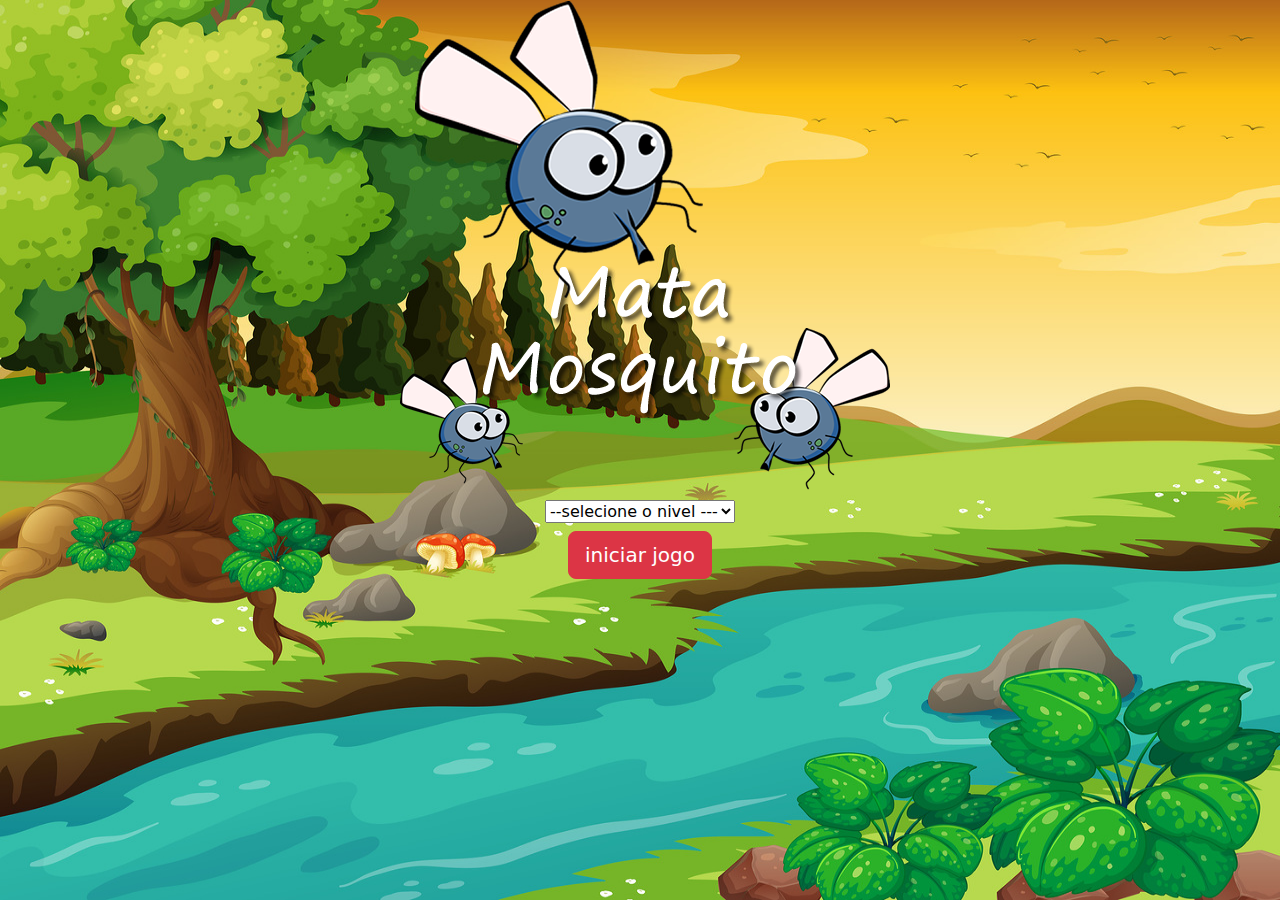
<file: index.html>
<html lang="en">
<head>
    <meta charset="UTF-8">
    <meta name="viewport" content="width=device-width, initial-scale=1.0">
    <title>Document</title>
    <link href="https://cdn.jsdelivr.net/npm/bootstrap@5.3.3/dist/css/bootstrap.min.css" rel="stylesheet" integrity="sha384-QWTKZyjpPEjISv5WaRU9OFeRpok6YctnYmDr5pNlyT2bRjXh0JMhjY6hW+ALEwIH" crossorigin="anonymous">

    <link rel="stylesheet" href="style.css">

</head>
<body>
    
<div class="conteiner">

<div class="row">

<div class="col">
<div class="d-flex justify-content-center">
<img src="img/game.png" alt="">
</div>
</div>

</div>


<div class="row">

    <div class="col">
    <div class="d-flex justify-content-center">
    
    <div class="mb-2">
    <select class="from-control" id="nivel">
    <option value="vazio">--selecione o nivel ---</option>
    <option value="facil">facil</option>
    <option value="normal">normal</option>
    <option value="dificil">dificil</option>
    </select>
    </div>

</div>
</div>
    
    </div>

    <div class="row">

        <div class="col">
        <div class="d-flex justify-content-center">
        <button type="button" class="btn btn-danger btn-lg" onclick="iniciarJogo()"> iniciar jogo</button>
    
    </div>
    </div>
        
        </div>

</div>

</body>

<script>

function iniciarJogo(){

var nivel = document.getElementById("nivel").value;
console.log(nivel);

if(nivel === "vazio"){

alert("selecione um nivel para iniciar o jogo");
return false

}

window.location.href = "Jogo.html?" + nivel;

}

</script>

</html>
</file>
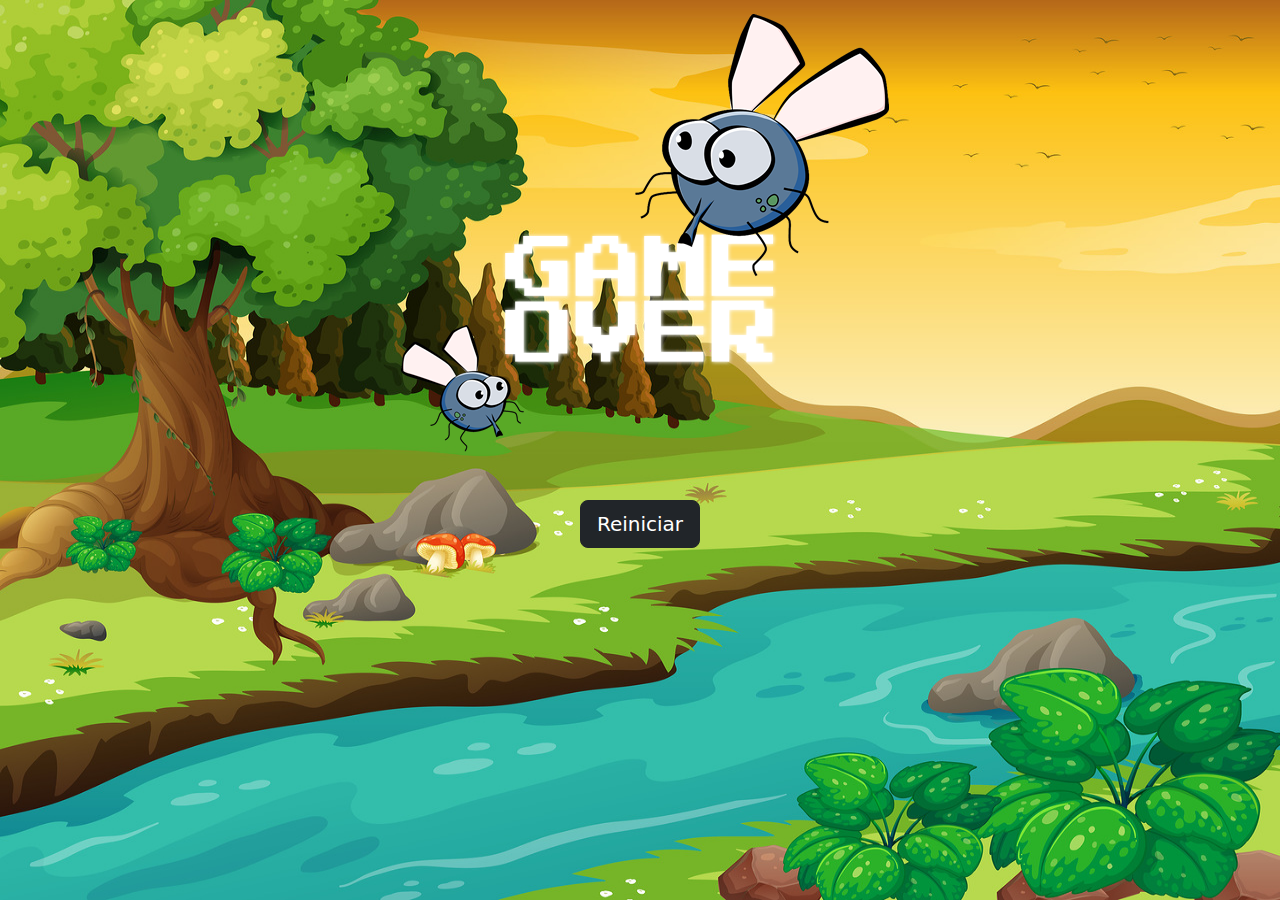
<file: fim_de_jogo.html>
<html lang="en">
<head>
    <meta charset="UTF-8">
    <meta name="viewport" content="width=device-width, initial-scale=1.0">
    <title>Document</title>
    <link href="https://cdn.jsdelivr.net/npm/bootstrap@5.3.3/dist/css/bootstrap.min.css" rel="stylesheet" integrity="sha384-QWTKZyjpPEjISv5WaRU9OFeRpok6YctnYmDr5pNlyT2bRjXh0JMhjY6hW+ALEwIH" crossorigin="anonymous">

    <link rel="stylesheet" href="style.css">

</head>
<body>
    
<div class="conteiner">

<div class="row">

<div class="col">
<div class="d-flex justify-content-center">
<img src="img/game_over.png" alt="">
</div>
</div>

</div>


<div class="row">

    <div class="col">
    <div class="d-flex justify-content-center">
    <button type="button" class="btn btn-dark btn-lg" onclick="window.location.href ='index.html' "> Reiniciar</button>
    </div>
    </div>
    
    </div>

</div>

</body>
</html>
</file>
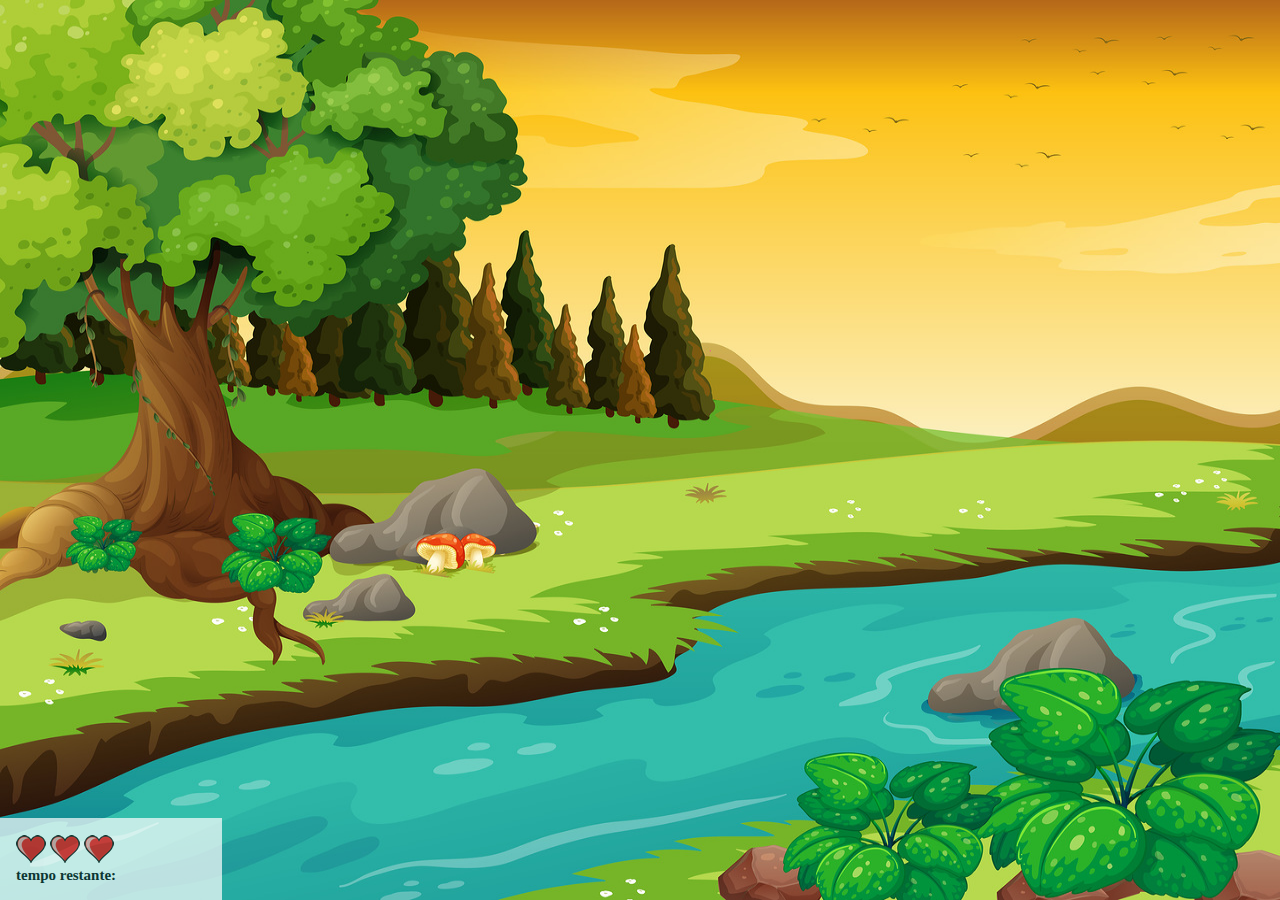
<file: Jogo.html>
<html lang="en">
<head>
    <meta charset="UTF-8">
    <meta name="viewport" content="width=device-width, initial-scale=1.0">
    <title>Game Mata Mosca</title>

    <link rel="stylesheet" href="style.css">
</head>
<body>

<div class="painel">

<div class="vidas">
<img id = "v1" src="/img/coracao_cheio.png" alt="">
<img id = "v2" src="/img/coracao_cheio.png" alt="">
<img id = "v3" src="/img/coracao_cheio.png" alt="">
</div>

<div class="cronometro">
tempo restante: <span id="cronometro"></span>
</div>

</div>

</body>

<script src="controle.js">

</script>

</html>
</file>
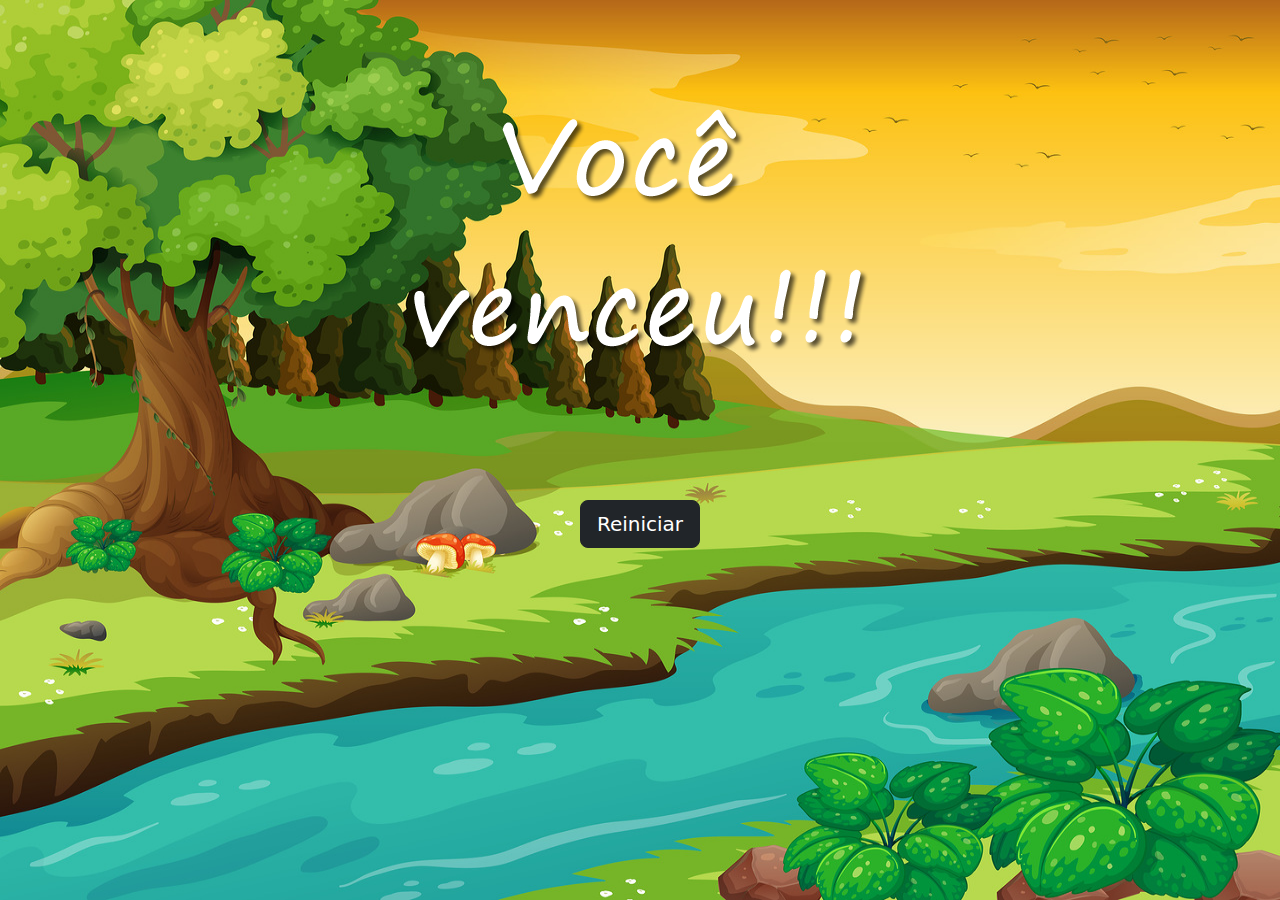
<file: vitoria.html>
<html lang="en">
<head>
    <meta charset="UTF-8">
    <meta name="viewport" content="width=device-width, initial-scale=1.0">
    <title>Document</title>
    <link href="https://cdn.jsdelivr.net/npm/bootstrap@5.3.3/dist/css/bootstrap.min.css" rel="stylesheet" integrity="sha384-QWTKZyjpPEjISv5WaRU9OFeRpok6YctnYmDr5pNlyT2bRjXh0JMhjY6hW+ALEwIH" crossorigin="anonymous">

    <link rel="stylesheet" href="style.css">

</head>
<body>
    
<div class="conteiner">

<div class="row">

<div class="col">
<div class="d-flex justify-content-center">
<img src="img/vitoria.png" alt="">
</div>
</div>

</div>


<div class="row">

    <div class="col">
    <div class="d-flex justify-content-center">
    <button type="button" class="btn btn-dark btn-lg" onclick="window.location.href ='index.html' "> Reiniciar</button>
    </div>
    </div>
    
    </div>

</div>

</body>
</html>
</file>
<file: style.css>
html {
  cursor: url(img/mata_mosca.png) 30 30, auto;
}

* {
  margin: 0;
  padding: 0;
}

body {
  background: url("./img/bg.jpg") no-repeat;
  background-size: 100% 100%;
}

.ladoA {
  transform: scaleX(1);
}

.ladoB {
  transform: scaleX(-1);
}

.mosquito1 {
  width: 40px;
  height: 40px;
}

.mosquito2 {
  width: 70px;
  height: 70px;
}

.mosquito3 {
  width: 90px;
  height: 90px;
}

/*painel*/
.painel {
  position: absolute;
  width: 190px;
  padding: 1rem;
  left: 0px;
  bottom: 0px;
  border-top: solid 1px #fff;
  background-color: #fff;
  opacity: 0.7;
}

.vidas {
  float: left;
}

.cronometro {
  float: left;
  font-size: 15px;
  font-weight: bold;
}/*# sourceMappingURL=style.css.map */
</file>
